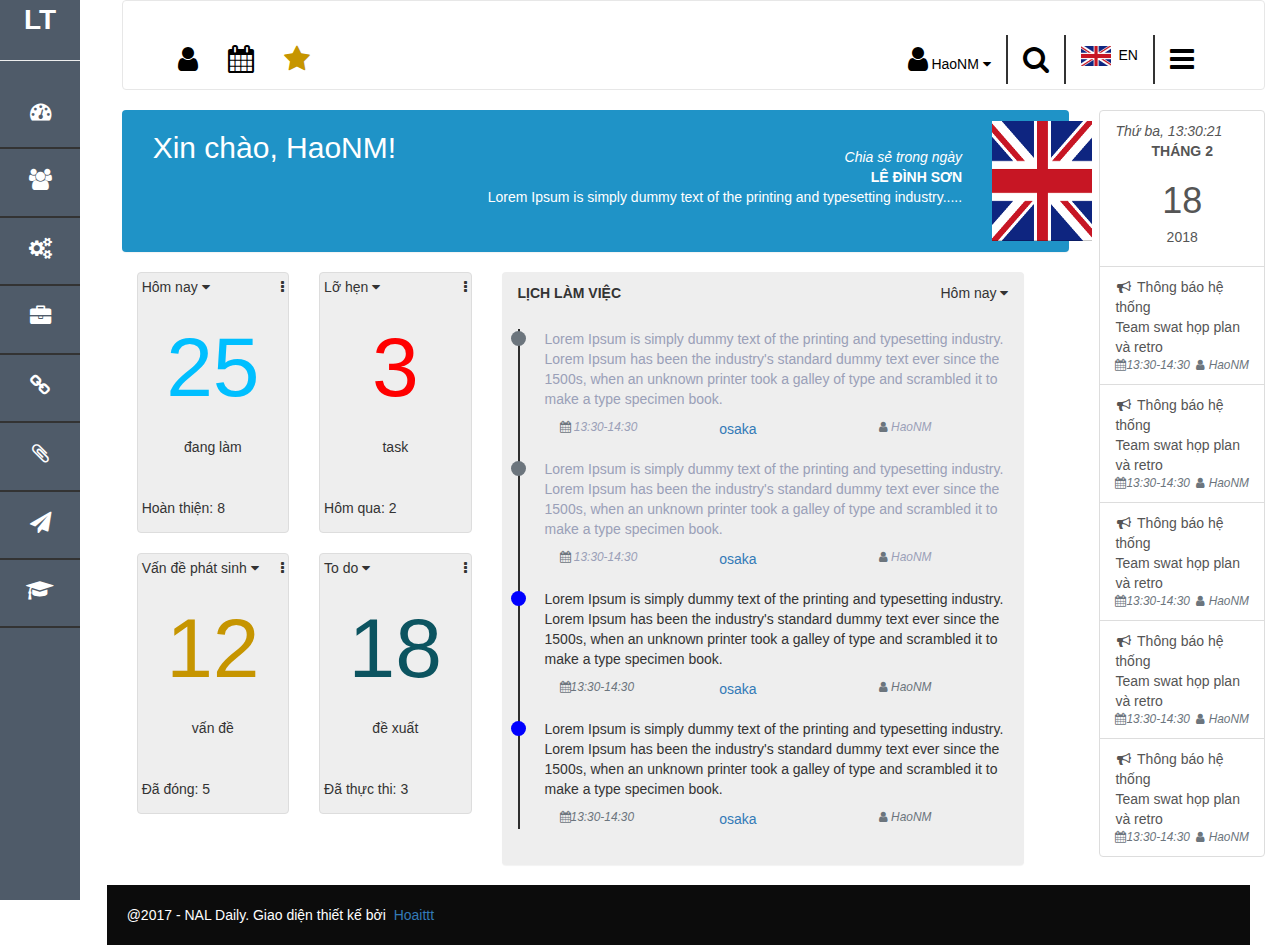
<file: html/taskDaily.html>
<!DOCTYPE html>
<html lang="en">
<head>
    <meta charset="UTF-8">
    <title>NAL Daily</title>
    <meta name="viewport" content="width=device-width, initial-scale=1.0">
    <link rel="stylesheet" href="../css/bootstrap-grid.min.css">
    <link rel="stylesheet" href="../css/bootstrap.min.css">
    <link rel="stylesheet" href="../css/taskDaily.css">
    <link href="//maxcdn.bootstrapcdn.com/font-awesome/4.2.0/css/font-awesome.min.css" rel="stylesheet">
    <link rel="stylesheet" href="//netdna.bootstrapcdn.com/bootstrap/3.1.1/css/bootstrap.min.css">
</head>

<body>
<div id="wrapper">
    <!--sidebar-->
    <nav id="sidebar" class="active">
            <div class="sidebar-header">
                <strong>LT</strong>
            </div>
            <hr  width="100%" size="10px"/>

            <ul class="list-unstyled components">
                <li class="active">
                    <a href="#">
                        <i class="fa fa-dashboard fa-3x"></i>
                    </a>
                </li>
                <li class="active">
                    <a href="#">
                        <i class="fa fa-users fa-3x"></i>
                    </a>
                </li>
                <li class="active">
                    <a href="#">
                        <i class="fa fa-cogs fa-3x"></i>
                    </a>
                </li>
                <li class="active">
                    <a href="#">
                        <i class="fa fa-briefcase fa-3x"></i>
                    </a>
                </li>
                <li class="active">
                    <a href="#">
                        <i class="fa fa-link fa-3x"></i>
                    </a>
                </li>
                <li class="active">
                    <a href="#">
                        <i class="fa fa-paperclip fa-3x"></i>
                    </a>
                </li>
                <li class="active">
                    <a href="#">
                        <i class="fa fa-send fa-3x"></i>
                    </a>
                </li >
                <li class="active">
                    <a href="#">
                        <i class="fa fa-mortar-board fa-3x"></i>
                    </a>
                </li>
            </ul>
    </nav>
    <!--/sidebar-->

        <!-- Navigation header -->
    <div class="content col-md-11 col-md-offset-1">
        <nav class="navbar navbar-default">
            <!-- Brand and toggle get grouped for better mobile display -->
            <div class="navbar-header">
                <button type="button" class="navbar-toggle collapsed" data-toggle="collapse" data-target="#bs-example-navbar-collapse-1" aria-expanded="false">
                    <span class="sr-only">Toggle navigation</span>
                    <span class="icon-bar"></span>
                    <span class="icon-bar"></span>
                    <span class="icon-bar"></span>
                </button>
                <a class="navbar-brand" href="#"></a>
            </div>

            <!-- Collect the nav links, forms, and other content for toggling -->
            <div class="collapse navbar-collapse" id="bs-example-navbar-collapse-1">
                <div class="navbar-header col-md-12">
                    <ul class="nav navbar-top-links navbar-left col-md-3">
                        <li>
                            <a href="#" class="topbar-left" >
                                <i class="fa fa-user fa-2x"></i>
                            </a>
                        </li>
                        <li>
                            <a href="#" class="topbar-left">
                                <i class="fa fa-calendar fa-2x"></i>
                            </a>
                        </li>
                        <li >
                            <a href="#">
                                <i class="fa fa-star fa-2x star"></i>
                            </a>
                        </li>
                    </ul>

                    <ul class="nav navbar-top-links navbar-left col-md-9 pull-right">
                        <li class="navbar-top-link-header">
                            <a href="#"  class="topbar-right">
                                <i class="fa fa-user fa-2x"></i> HaoNM <i class="fa fa-caret-down"></i>
                            </a>
                        </li>
                        <li class="navbar-top-link-header">
                            <a href="#" class="topbar-right">
                                <i class="fa fa-search fa-2x"></i>
                            </a>
                        </li>
                        <li class="navbar-top-link-header">
                            <a href="#" class="topbar-right">
                                <img src="../image/flagEN.png" width="30px" height="20px"> &nbsp;EN
                            </a>
                        </li>
                        <li >
                            <a href="#" class="topbar-right">
                                <i class="fa fa-bars fa-2x"></i>
                            </a>
                        </li>
                    </ul>
                </div>
            </div><!-- /.navbar-collapse -->
        </nav>

        <div id="page-wrapper">
            <div class="row">
                <div class="col-md-10">
                    <div class="col-md-12 panel content-header">
                        <h2 class="col-md-4 text-left"> Xin chào, HaoNM!</h2>
                        <span class="col-md-7 text-right notice">
                        <i>Chia sẻ trong ngày</i>
                        <div><b>LÊ ĐÌNH SƠN</b></div>
                        <div>Lorem Ipsum is simply dummy text of the printing and typesetting industry.....</div>
                    </span>
                        <h6 class="col-md-1 text-right">
                            <img src="../image/flagEN.png" alt="" height="120px" width="100px">
                        </h6>
                    </div>

                    <div class="row col-md-5">
                        <div class="col-md-6">
                            <div class="thumbnail calendar">
                                <p>Hôm nay <i class="fa fa-caret-down"></i>
                                    <span class="pull-right"><i class="fa fa-ellipsis-v"></i></span>
                                </p>
                                <p class="calendar-num today">25</p>
                                <p style="text-align: center">đang làm</p>
                                <hr>
                                <p>Hoàn thiện: 8</p>
                            </div>

                            <div class="thumbnail calendar">
                                <p>Vấn đề phát sinh <i class="fa fa-caret-down"></i>
                                    <span class="pull-right"><i class="fa fa-ellipsis-v"></i></span>
                                </p>
                                <p class="calendar-num problem">12</p>
                                <p style="text-align: center">vấn đề</p>
                                <hr>
                                <p>Đã đóng: 5</p>
                            </div>

                        </div>
                        <div class="col-md-6">
                            <div class="thumbnail calendar">
                                <p>Lỡ hẹn <i class="fa fa-caret-down"></i>
                                    <span class="pull-right"><i class="fa fa-ellipsis-v"></i></span>
                                </p>
                                <p class="calendar-num miss">3</p>
                                <p style="text-align: center">task</p>
                                <hr>
                                <p>Hôm qua: 2</p>
                            </div>

                            <div class="thumbnail calendar">
                                <p>To do <i class="fa fa-caret-down"></i>
                                    <span class="pull-right"><i class="fa fa-ellipsis-v"></i></span>
                                </p>
                                <p class="calendar-num todo">18</p>
                                <p style="text-align: center">đề xuất</p>
                                <hr style="color: #CCCCCC; size: 10px; width: 100%"/>
                                <p>Đã thực thi: 3</p>
                            </div>
                        </div>
                    </div>
                    <div class="col-md-7">
                        <div class="panel list-word">
                            <div class="panel-heading">
                                <strong>LỊCH LÀM VIỆC</strong>
                                <span class="pull-right">Hôm nay <i class="fa fa-caret-down"></i></span>
                            </div>
                            <div class="panel-body">
                                <ul class="list-work">
                                    <li class="past">
                                        <div class="row">
                                            <p class="part-paragraph">Lorem Ipsum is simply dummy text of the printing and typesetting industry. Lorem Ipsum has been the industry's standard dummy text ever since the 1500s, when an unknown printer took a galley of type and scrambled it to make a type specimen book.</p>
                                        </div>

                                        <div class="row">
                                            <span class="pull-left text-muted small col-md-4 part-paragraph"> <em><i class="fa fa-calendar"></i><span class="part-paragraph"> 13:30-14:30</span></em></span>
                                            <span class="col-md-4"><a href="#">osaka</a></span>
                                            <span class="pull-right text-muted small col-md-4"><em><i class="fa fa-user"></i><span class="part-paragraph"> HaoNM</span></em></span>
                                        </div>
                                    </li>

                                    <li class="past">
                                        <div class="row">
                                            <p class="part-paragraph">Lorem Ipsum is simply dummy text of the printing and typesetting industry. Lorem Ipsum has been the industry's standard dummy text ever since the 1500s, when an unknown printer took a galley of type and scrambled it to make a type specimen book.</p>
                                        </div>

                                        <div class="row">
                                            <span class="pull-left text-muted small col-md-4 part-paragraph"> <em><i class="fa fa-calendar"></i><span class="part-paragraph"> 13:30-14:30</span></em></span>
                                            <span class="col-md-4"><a href="#">osaka</a></span>
                                            <span class="pull-right text-muted small col-md-4"><em><i class="fa fa-user"></i><span class="part-paragraph"> HaoNM</span></em></span>
                                        </div>
                                    </li>

                                    <li class="feature" >
                                        <div class="row">
                                            <p>Lorem Ipsum is simply dummy text of the printing and typesetting industry. Lorem Ipsum has been the industry's standard dummy text ever since the 1500s, when an unknown printer took a galley of type and scrambled it to make a type specimen book.</p>
                                        </div>

                                        <div class="row">
                                            <span class="pull-left text-muted small col-md-4"> <em><i class="fa fa-calendar"></i>13:30-14:30</em></span>
                                            <span class="col-md-4"><a href="#">osaka</a></span>
                                            <span class="pull-right text-muted small col-md-4"><em><i class="fa fa-user"></i> HaoNM</em></span>
                                        </div>
                                    </li>

                                    <li class="feature">
                                        <div class="row">
                                            <p>Lorem Ipsum is simply dummy text of the printing and typesetting industry. Lorem Ipsum has been the industry's standard dummy text ever since the 1500s, when an unknown printer took a galley of type and scrambled it to make a type specimen book.</p>
                                        </div>

                                        <div class="row">
                                            <span class="pull-left text-muted small col-md-4"> <em><i class="fa fa-calendar"></i>13:30-14:30</em></span>
                                            <span class="col-md-4"><a href="#">osaka</a></span>
                                            <span class="pull-right text-muted small col-md-4"><em><i class="fa fa-user"></i> HaoNM</em></span>
                                        </div>
                                    </li>

                                </ul>

                            </div>
                        </div>
                    </div>
                </div>
                <!-- /.col-lg-8 -->
                <div class="col-md-2">
                    <div class="group-item">
                        <div class="list-group">
                            <a href="#" class="list-group-item">
                                <div>
                                    <i>Thứ ba, 13:30:21</i>
                                </div>
                                <div style="text-align: center">
                                    <span><strong>THÁNG 2</strong></span>
                                    <h1>18</h1>
                                    <h5>2018</h5>
                                </div>
                            </a>

                            <a href="#" class="list-group-item">
                                <i class="fa fa-bullhorn fa-fw"></i> Thông báo hệ thống <br>
                                Team swat họp plan và retro <br>
                                <span class="pull-left text-muted small"><em> <i class="fa fa-calendar">
                            </i>13:30-14:30</em></span>
                                <span class="pull-right text-muted small"><em><i class="fa fa-user"></i> HaoNM</em></span>
                            </a>

                            <a href="#" class="list-group-item">
                                <i class="fa fa-bullhorn fa-fw"></i> Thông báo hệ thống <br>
                                Team swat họp plan và retro <br>
                                <span class="pull-left text-muted small"><em> <i class="fa fa-calendar">
                            </i>13:30-14:30</em></span>
                                <span class="pull-right text-muted small"><em><i class="fa fa-user"></i> HaoNM</em></span>
                            </a>

                            <a href="#" class="list-group-item">
                                <i class="fa fa-bullhorn fa-fw"></i> Thông báo hệ thống <br>
                                Team swat họp plan và retro <br>
                                <span class="pull-left text-muted small"><em> <i class="fa fa-calendar">
                            </i>13:30-14:30</em></span>
                                <span class="pull-right text-muted small"><em><i class="fa fa-user"></i> HaoNM</em></span>
                            </a>

                            <a href="#" class="list-group-item">
                                <i class="fa fa-bullhorn fa-fw"></i> Thông báo hệ thống <br>
                                Team swat họp plan và retro <br>
                                <span class="pull-left text-muted small"><em> <i class="fa fa-calendar">
                            </i>13:30-14:30</em></span>
                                <span class="pull-right text-muted small"><em><i class="fa fa-user"></i> HaoNM</em></span>
                            </a>

                            <a href="#" class="list-group-item">
                                <i class="fa fa-bullhorn fa-fw"></i> Thông báo hệ thống <br>
                                Team swat họp plan và retro <br>
                                <span class="pull-left text-muted small"><em> <i class="fa fa-calendar">
                            </i>13:30-14:30</em></span>
                                <span class="pull-right text-muted small"><em><i class="fa fa-user"></i> HaoNM</em></span>
                            </a>
                        </div>
                        <!-- /.list-group -->
                    </div>
                    <!-- /.panel -->
                </div>
                <!-- /.col-lg-4 -->
            </div>
            <!-- /.row -->
        </div>
        <footer class="row">
            @2017 - NAL Daily. Giao diện thiết kế bởi  &nbsp;<a href="mailto:hoaittt@nal.vn"> Hoaittt</a>
        </footer>
    </div>

    <!-- /Navigation header -->
    <!-- /#page-wrapper -->
</div>
<!-- /#wrapper -->

<!-- jQuery -->
<script src="http://ajax.googleapis.com/ajax/libs/jquery/1.11.1/jquery.min.js"></script>
<script src="../js/bootstrap.bundle.min.js"></script>
<script src="../js/bootstrap.min.js"></script>
</body>
</file>
<file: css/taskDaily.css>
/*------------------*/
#sidebar{
    background: #4f5b69;
    z-index: 1000;
    position: fixed;
    width: 100%;
    height: 100%;
}

.sidebar-header{
    font-size:200%;
}

.topbar-left{
    color: black;
}

.topbar-right{
    color: black;
}

.panel.content-header{
    color: white;
    background: #1F93C7;
}

.notice{
    margin-top: 4%;
}

.nav.navbar-top-links{
    width: auto;
    margin-top: -2%;
}
.navbar-top-link-header{
    border-right: 2px solid;
    width:auto
}

li.active{
    border-bottom: 2px solid;
}

#sidebar.active {
    min-width: 80px;
    max-width: 80px;
    text-align: center;
}

li.active a i{
    color: white;
}

.sidebar-header strong{
    color: white;
}

i.star{
    color: #c69500;
}

#sidebar .sidebar-header strong {
    display: none;
}
#sidebar.active .sidebar-header h3 {
    display: none;
}
#sidebar.active .sidebar-header strong {
    display: block;
}

#sidebar ul li a {
    text-align: left;
}

nav.navbar.navbar-default{
    background: #FFFFFF;
}

.thumbnail.calendar{
    background: #EEEEEE;
}

.panel.list-word{
    background: #EEEEEE;
}

ul.list-work{
    list-style: none;
    border-left: 2px solid #2e2e2e;
    padding-left: 40px;
}

ul.list-work li {
    margin-bottom: 20px;
    position: relative;
}
ul.list-work li::before {
    display: block;
    content:'';
    width: 15px;
    height: 15px;
    background: blue;
    border-radius: 50%;
    position:absolute;
    top: 2px;
    left: -48.5px;
}

/*ul.list-word li::after{*/
    /*content: :D";*/
    /*color: red;*/
    /*position:absolute;*/
/*}*/

ul.list-work li.past::before{
    background: #6c757d;
}

.part-paragraph{
    color: #9AA0B8;
}

p.calendar-num{
    text-align: center;
    font-size:600%;
}

p.calendar-num.todo{
    color: #0c5460;
}

p.calendar-num.miss{
    color: red;
}

p.calendar-num.problem{
    color: #c69500
}

p.calendar-num.today{
    color: deepskyblue;
}

#sidebar.active ul li a {
    padding: 20px 10px;
    text-align: center;
    font-size: 0.85em;
}

#sidebar.active ul li a i {
    margin-right:  0;
    display: block;
    font-size: 1.8em;
    margin-bottom: 5px;
}

#sidebar.active ul ul a {
    padding: 10px !important;
}


#sidebar.active a[aria-expanded="false"]::before, #sidebar.active a[aria-expanded="true"]::before {
    top: auto;
    bottom: 5px;
    right: 50%;
    transform: translateX(50%);
}

footer {
    width: 100%;
    padding: 20px;
    background-color: #0c0c0c;
    color: white;
    clear: both;
    text-align: center;
}




/* Shrinking the sidebar from 250px to 80px and center aligining its content*/
#sidebar.active {
    min-width: 80px;
    max-width: 80px;
    text-align: center;
}

/* Toggling the sidebar header content, hide the big heading [h3] and showing the small heading [strong] and vice versa*/
#sidebar .sidebar-header strong {
    display: none;
}
#sidebar.active .sidebar-header h3 {
    display: none;
}
#sidebar.active .sidebar-header strong {
    display: block;
}

#sidebar ul li a {
    text-align: left;
}

#sidebar.active ul li a {
    padding: 20px 10px;
    text-align: center;
    font-size: 0.85em;
}

#sidebar.active ul li a i {
    margin-right:  0;
    display: block;
    font-size: 1.8em;
    margin-bottom: 5px;
}

/* Same dropdown links padding*/
#sidebar.active ul ul a {
    padding: 10px !important;
}

/* Changing the arrow position to bottom center position,
   translateX(50%) works with right: 50%
   to accurately  center the arrow */
#sidebar.active a[aria-expanded="false"]::before, #sidebar.active a[aria-expanded="true"]::before {
    top: auto;
    bottom: 5px;
    right: 50%;
    transform: translateX(50%);
}


@media (max-width: 768px) {
    /* 80px and its content aligned to centre. Pushing it off the screen with the
       negative left margin
    */
    #sidebar.active {
        min-width: 80px;
        max-width: 80px;
        text-align: center;
        margin-left: -80px !important;
    }


    /* Reappearing the sidebar on toggle button click */
    #sidebar {
        margin-left: 0;
    }


    /* Toggling the sidebar header content,
       hide the big heading [h3] and showing the small heading [strong] and vice versa
    */
    #sidebar .sidebar-header strong {
        display: none;
    }
    #sidebar.active .sidebar-header h3 {
        display: none;
    }
    #sidebar.active .sidebar-header strong {
        display: block;
    }

    /* Downsize the navigation links font size */
    #sidebar.active ul li a {
        padding: 20px 10px;
        font-size: 0.85em;
    }

    #sidebar.active ul li a i {
        margin-right:  0;
        display: block;
        font-size: 1.8em;
        margin-bottom: 5px;
    }

    /* Adjust the dropdown links padding*/
    #sidebar.active ul ul a {
        padding: 10px !important;
    }

    /* Changing the arrow position to bottom center position,
      translateX(50%) works with right: 50%
      to accurately  center the arrow */
    #sidebar.active a[aria-expanded="false"]::before, #sidebar.active a[aria-expanded="true"]::before {
        top: auto;
        bottom: 5px;
        right: 50%;
        transform: translateX(50%);
    }
}
</file>
